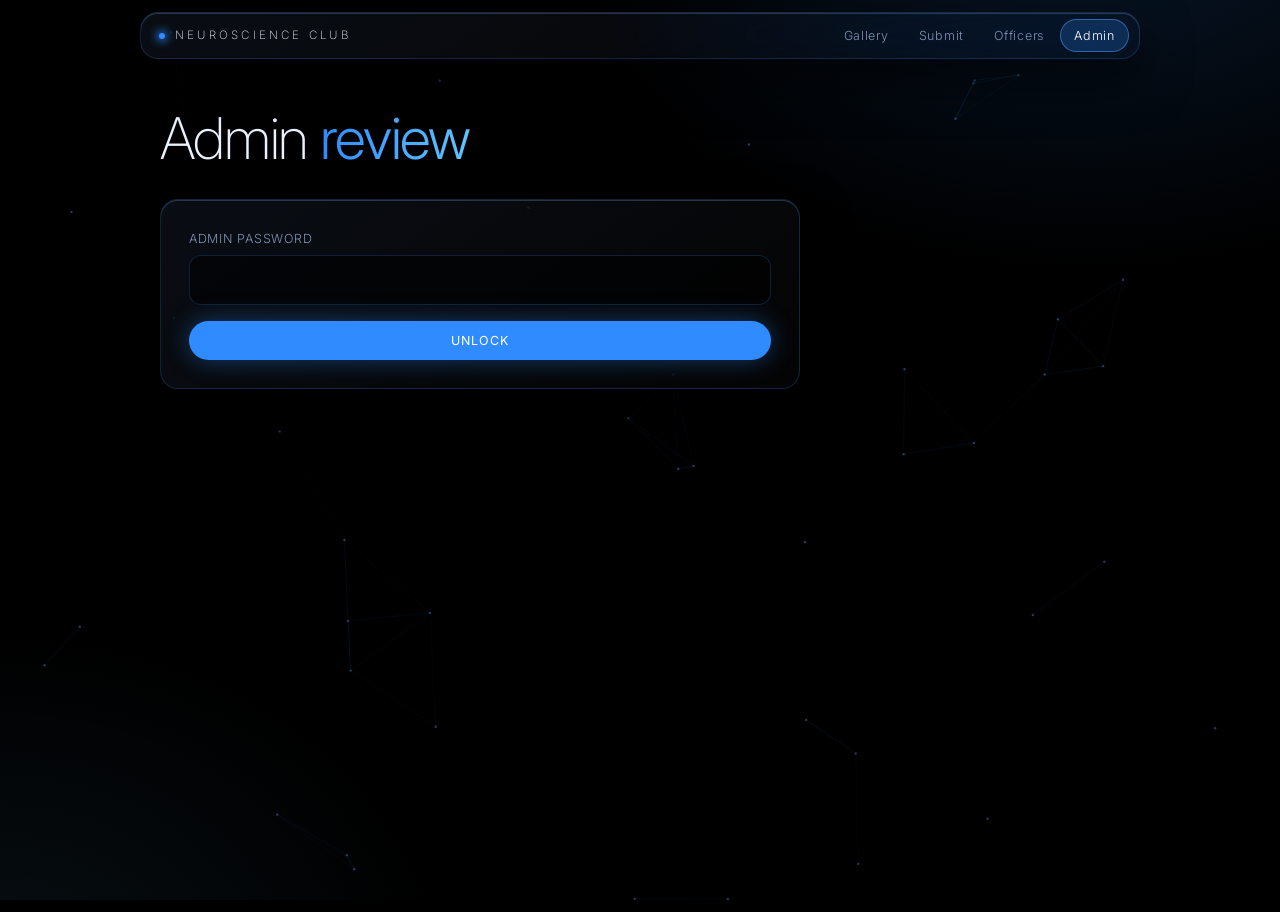
<file: admin.html>
<!doctype html>
<html lang="en"><head><meta charset="utf-8"><meta name="viewport" content="width=device-width,initial-scale=1">
<title>Admin Review</title><link rel="stylesheet" href="/style.css"></head>
<body><main>
<h1>Admin <b>review</b></h1>
<form id="lg" class="glass" style="margin-top:28px"><label>Admin password<input id="pw" type="password" autocomplete="current-password" required></label>
<div id="lm" class="msg"></div><button class="p">Unlock</button></form>
<div id="panel" hidden>
<h2>Pending review</h2><div id="pend" class="grid"></div>
<h2>Published</h2><div id="pub" class="grid"></div>
<p style="margin-top:28px"><button id="out">Lock</button></p></div>
</main>
<script src="/app.js"></script>
<script>
const $=id=>document.getElementById(id);let pw=sessionStorage.getItem("pw")||"";
async function api(body){const r=await fetch("/api/admin",{method:"POST",headers:{"content-type":"application/json","x-admin-password":pw},body:JSON.stringify(body)});
if(r.status===401)throw new Error("Wrong password");if(!r.ok)throw new Error("Request failed");return r.json()}
const card=p=>`<article class="card glass"><span class="tag ${p.status=="approved"?"ok":""}">${esc(p.school)}</span><h3>${esc(p.title)}</h3>
<div class="m">${esc(p.author)}${p.coauthors?" · "+esc(p.coauthors):""}${p.email?"<br>"+esc(p.email):""}</div>
<div class="acts">${p.file_name?`<a class="btn" target="_blank" href="/api/file/${p.id}?k=${encodeURIComponent(pw)}">File</a>`:""}${p.link?`<a class="btn" target="_blank" rel="noopener noreferrer" href="${esc(p.link)}">Link</a>`:""}
${p.status!="approved"?`<button class="p" data-a="approve" data-id="${p.id}">Approve</button>`:`<button data-a="unpublish" data-id="${p.id}">Unpublish</button>`}
<button class="d" data-a="delete" data-id="${p.id}">Delete</button></div></article>`;
async function load(){const d=await api({action:"list"});$("lg").hidden=true;$("panel").hidden=false;
const e='<div class="empty glass" style="grid-column:1/-1">Nothing here.</div>';
const P=d.filter(p=>p.status!="approved"),A=d.filter(p=>p.status=="approved");
$("pend").innerHTML=P.map(card).join("")||e;$("pub").innerHTML=A.map(card).join("")||e}
$("lg").onsubmit=async e=>{e.preventDefault();pw=$("pw").value;try{await load();sessionStorage.setItem("pw",pw)}catch(x){$("lm").className="msg er";$("lm").textContent=x.message}};
$("panel").onclick=async e=>{const b=e.target.closest("button[data-a]");if(!b)return;
if(b.dataset.a=="delete"&&!confirm("Delete permanently?"))return;
b.disabled=true;await api({action:b.dataset.a,id:b.dataset.id});load()};
$("out").onclick=()=>{sessionStorage.removeItem("pw");location.reload()};
if(pw)load().catch(()=>sessionStorage.removeItem("pw"));
</script></body></html>
</file>
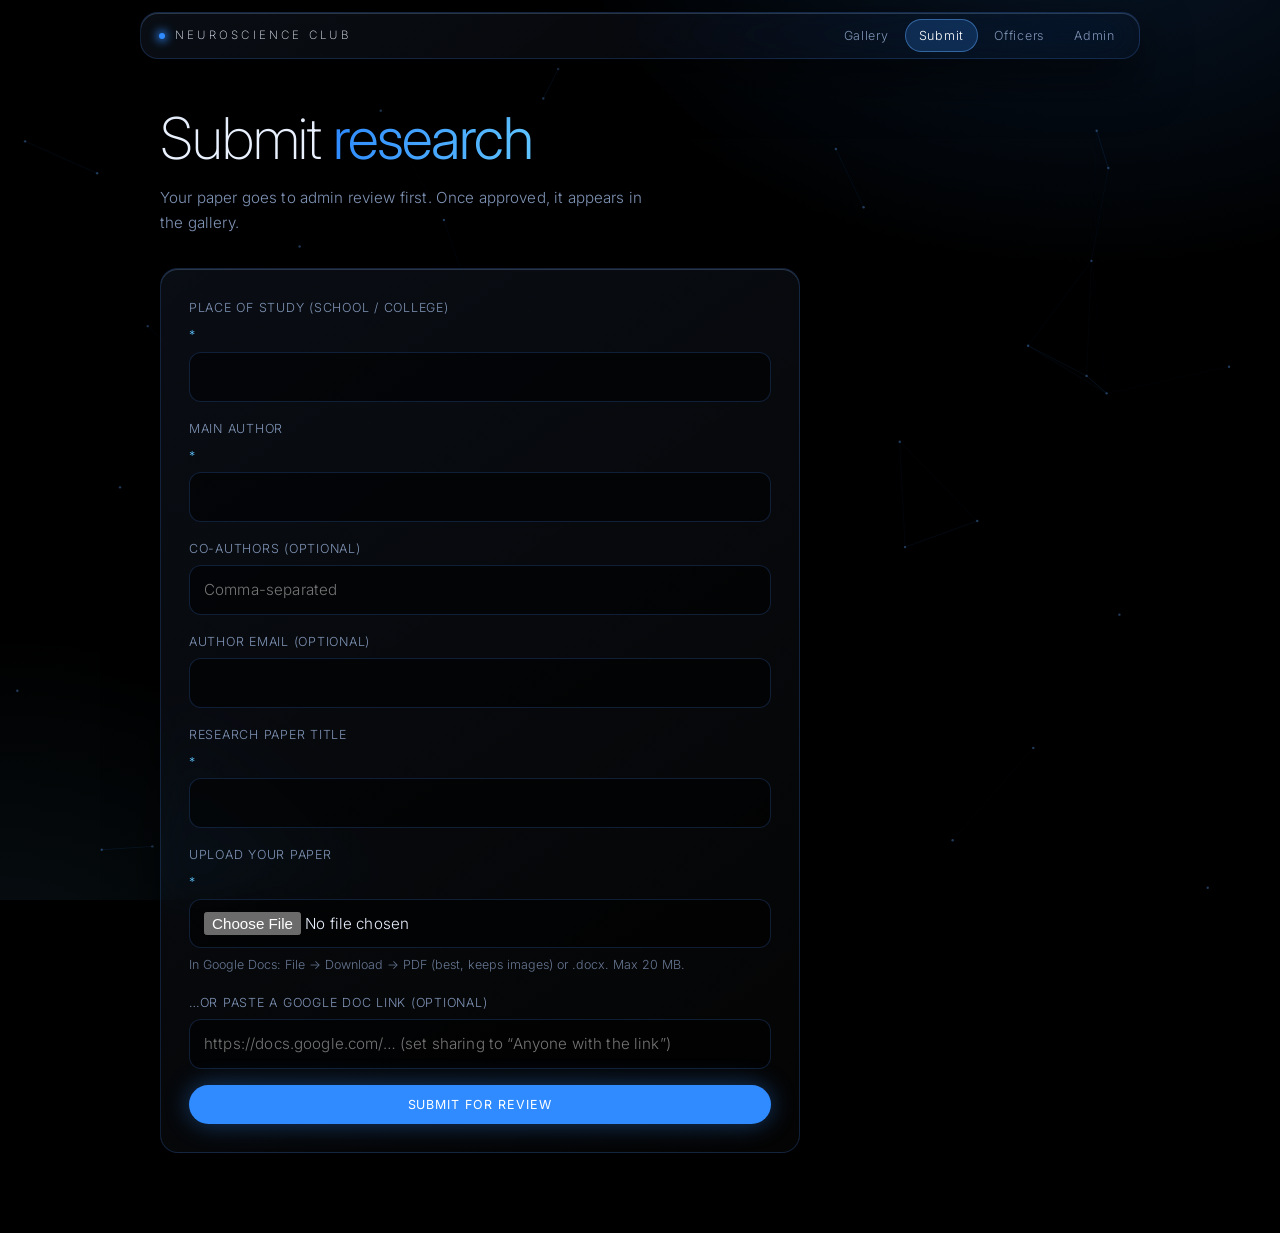
<file: submit.html>
<!doctype html>
<html lang="en"><head><meta charset="utf-8"><meta name="viewport" content="width=device-width,initial-scale=1">
<title>Submit a Paper</title><link rel="stylesheet" href="/style.css"></head>
<body><main>
<h1>Submit <b>research</b></h1>
<p class="sub">Your paper goes to admin review first. Once approved, it appears in the gallery.</p>
<form id="f" class="glass">
<label>Place of study (school / college) <em>*</em><input name="school" required maxlength="150"></label>
<label>Main author <em>*</em><input name="author" required maxlength="120"></label>
<label>Co-authors (optional)<input name="coauthors" maxlength="300" placeholder="Comma-separated"></label>
<label>Author email (optional)<input name="email" type="email" maxlength="150"></label>
<label>Research paper title <em>*</em><input name="title" required maxlength="250"></label>
<label>Upload your paper <em>*</em><input name="file" type="file" accept=".pdf,.doc,.docx">
<small>In Google Docs: File → Download → PDF (best, keeps images) or .docx. Max 20 MB.</small></label>
<label>…or paste a Google Doc link (optional)<input name="link" type="url" placeholder="https://docs.google.com/… (set sharing to “Anyone with the link”)"></label>
<input class="hp" name="website" tabindex="-1" autocomplete="off">
<div id="m" class="msg"></div>
<button class="p" id="b">Submit for review</button>
</form></main>
<script src="/app.js"></script>
<script>
const f=document.getElementById("f"),m=document.getElementById("m"),b=document.getElementById("b");
f.onsubmit=async e=>{e.preventDefault();b.disabled=true;m.className="msg";
try{const r=await fetch("/api/submit",{method:"POST",body:new FormData(f)});const d=await r.json();
if(!r.ok)throw new Error(d.error||"Something went wrong");
f.reset();m.className="msg ok";m.textContent="Thanks! Your paper is awaiting admin review."}
catch(x){m.className="msg er";m.textContent=x.message}b.disabled=false};
</script></body></html>
</file>
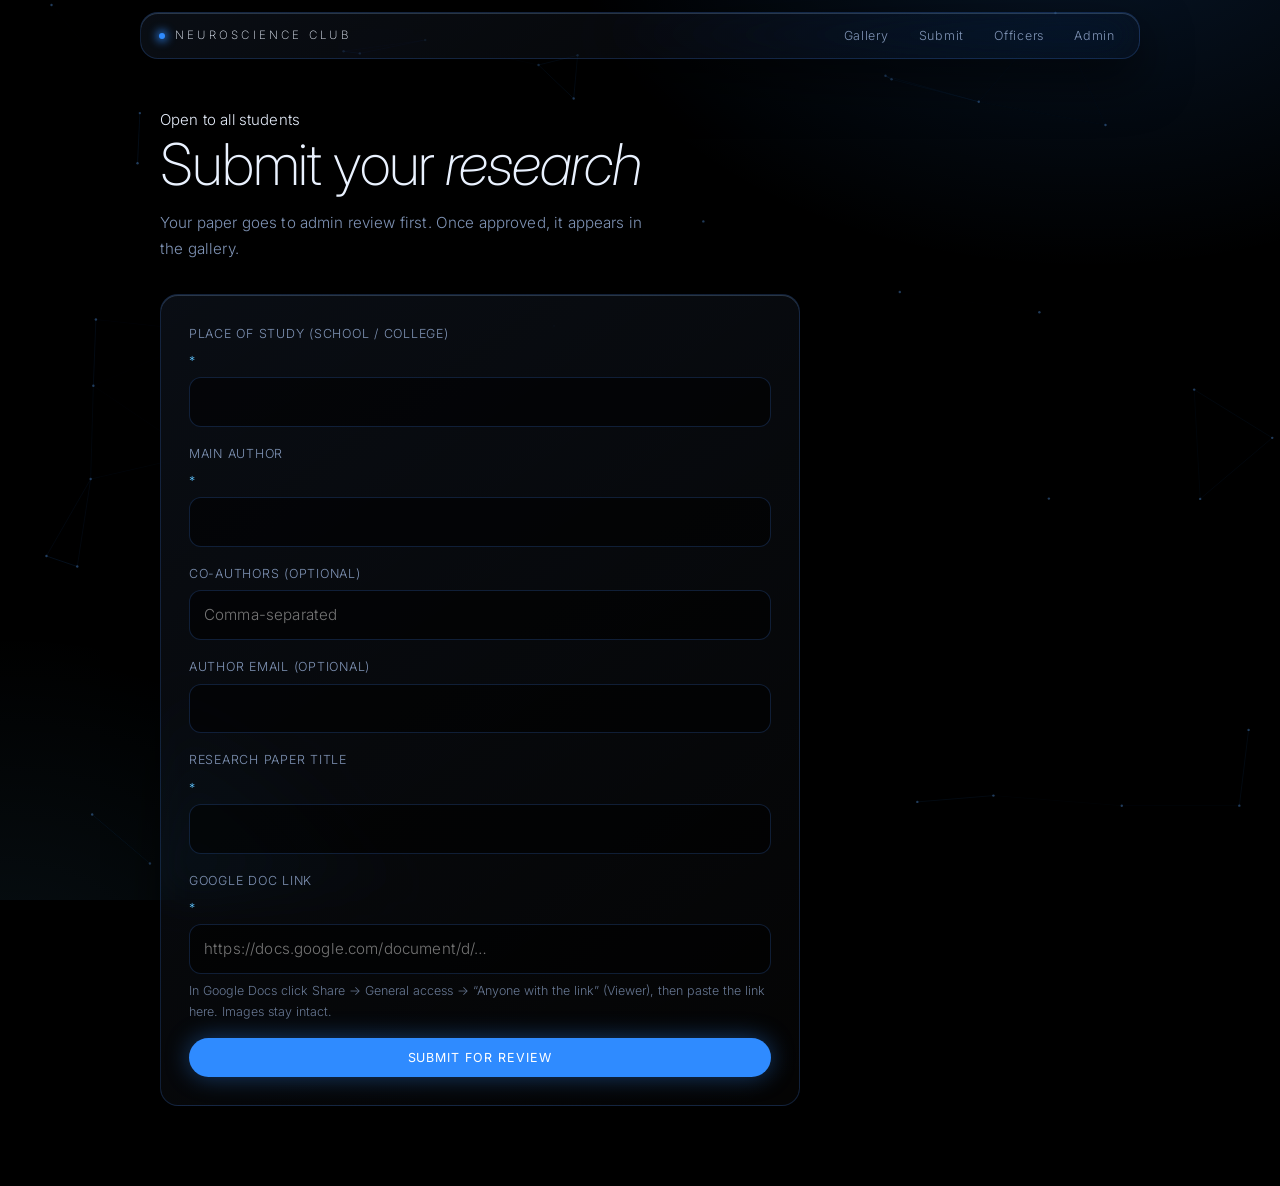
<file: public/submit.html>
<!doctype html>
<html lang="en"><head><meta charset="utf-8"><meta name="viewport" content="width=device-width,initial-scale=1">
<title>Submit a Paper</title><link rel="stylesheet" href="/style.css"></head>
<body><main>
<span class="kicker">Open to all students</span><h1>Submit your <em>research</em></h1>
<p class="sub">Your paper goes to admin review first. Once approved, it appears in the gallery.</p>
<form id="f" class="glass">
<label>Place of study (school / college) <em>*</em><input name="school" required maxlength="150"></label>
<label>Main author <em>*</em><input name="author" required maxlength="120"></label>
<label>Co-authors (optional)<input name="coauthors" maxlength="300" placeholder="Comma-separated"></label>
<label>Author email (optional)<input name="email" type="email" maxlength="150"></label>
<label>Research paper title <em>*</em><input name="title" required maxlength="250"></label>
<label>Google Doc link <em>*</em><input name="link" type="url" required placeholder="https://docs.google.com/document/d/…">
<small>In Google Docs click Share → General access → “Anyone with the link” (Viewer), then paste the link here. Images stay intact.</small></label>
<input class="hp" name="website" tabindex="-1" autocomplete="off">
<div id="m" class="msg"></div>
<button class="p" id="b">Submit for review</button>
</form></main>
<script src="/app.js"></script>
<script>
const f=document.getElementById("f"),m=document.getElementById("m"),b=document.getElementById("b");
f.onsubmit=async e=>{e.preventDefault();b.disabled=true;m.className="msg";
try{const r=await fetch("/api/submit",{method:"POST",body:new FormData(f)});const d=await r.json();
if(!r.ok)throw new Error(d.error||"Something went wrong");
f.reset();m.className="msg ok";m.textContent="Thanks! Your paper is awaiting admin review."}
catch(x){m.className="msg er";m.textContent=x.message}b.disabled=false};
</script></body></html>
</file>
<file: style.css>
:root{--ink:#eaf2ff;--mut:#7f93b5;--acc:#2f8bff;--acc2:#5fc4ff;--line:rgba(70,140,255,.2);--bad:#ff7a90;--r:18px}
*{box-sizing:border-box;margin:0}
html{color-scheme:dark}
body{font:300 15px/1.7 "Inter",system-ui,-apple-system,"Segoe UI",sans-serif;color:var(--ink);background:#000;min-height:100vh;overflow-x:hidden;letter-spacing:.01em}
body::before{content:"";position:fixed;inset:0;z-index:-2;background:radial-gradient(60vmax 40vmax at 85% -10%,rgba(47,139,255,.16),transparent 70%),radial-gradient(50vmax 40vmax at 0% 110%,rgba(95,196,255,.08),transparent 70%)}
#net{position:fixed;inset:0;z-index:-1;width:100%;height:100%;pointer-events:none;opacity:.7}
a{color:var(--acc2);text-decoration:none}
.glass{background:linear-gradient(145deg,rgba(120,170,255,.08),rgba(255,255,255,.015));backdrop-filter:blur(22px) saturate(180%);-webkit-backdrop-filter:blur(22px) saturate(180%);border:1px solid var(--line);box-shadow:inset 0 1px 0 rgba(160,205,255,.22),0 20px 50px rgba(0,0,0,.6);border-radius:var(--r)}
nav{position:sticky;top:12px;z-index:10;display:flex;align-items:center;gap:2px;flex-wrap:wrap;max-width:1000px;margin:12px auto 0;padding:6px 10px 6px 18px;border-radius:999px}
nav .brand{font-weight:200;letter-spacing:.28em;text-transform:uppercase;font-size:.72rem;margin-right:auto;display:flex;align-items:center;gap:10px;color:var(--ink)}
nav .brand i{width:6px;height:6px;border-radius:50%;background:var(--acc);box-shadow:0 0 10px 2px var(--acc)}
nav a.l{color:var(--mut);padding:6px 14px;border-radius:999px;font-size:.78rem;letter-spacing:.06em;transition:.25s}
nav a.l:hover{color:var(--ink)}
nav a.l.on{color:#fff;background:rgba(47,139,255,.22);box-shadow:inset 0 0 0 1px rgba(95,170,255,.45)}
main{max-width:1000px;margin:0 auto;padding:48px 20px 80px}
h1{font-weight:200;font-size:clamp(2rem,5.2vw,3.6rem);letter-spacing:-.02em;line-height:1.1}
h1 b{font-weight:300;background:linear-gradient(90deg,var(--acc),var(--acc2));-webkit-background-clip:text;background-clip:text;color:transparent}
.sub{color:var(--mut);margin:14px 0 32px;max-width:56ch;font-size:.95rem}
.hero{position:relative;display:grid;grid-template-columns:1.1fr 1fr;gap:20px;align-items:center;min-height:360px;margin-bottom:36px}
.hero .sub{margin-bottom:22px}
.hero .art{position:relative;aspect-ratio:1.25;width:100%}
.hero canvas{width:100%;height:100%;display:block}
.hero .art img{position:absolute;inset:0;width:100%;height:100%;object-fit:cover;opacity:.35;mix-blend-mode:screen;border-radius:var(--r);-webkit-mask-image:radial-gradient(closest-side,#000 40%,transparent);mask-image:radial-gradient(closest-side,#000 40%,transparent)}
@media(max-width:760px){.hero{grid-template-columns:1fr}}
.grid{display:grid;grid-template-columns:repeat(auto-fill,minmax(270px,1fr));gap:14px}
.card{padding:20px;display:flex;flex-direction:column;gap:6px;transition:transform .3s,border-color .3s}
.card:hover{transform:translateY(-3px);border-color:rgba(95,170,255,.5)}
.card h3{font-weight:300;font-size:1.05rem;line-height:1.4}
.card .m{color:var(--mut);font-size:.82rem}
.card .acts{margin-top:auto;padding-top:14px;display:flex;gap:8px;flex-wrap:wrap}
.btn,button{font:inherit;font-size:.78rem;letter-spacing:.08em;text-transform:uppercase;cursor:pointer;color:var(--ink);padding:8px 18px;border-radius:999px;border:1px solid var(--line);background:rgba(120,170,255,.06);transition:.25s;display:inline-block}
.btn:hover,button:hover{border-color:rgba(95,170,255,.6);background:rgba(47,139,255,.15)}
.btn.p,button.p{background:var(--acc);border-color:transparent;color:#fff;font-weight:400;box-shadow:0 0 24px rgba(47,139,255,.4)}
.btn.p:hover,button.p:hover{background:#4d9dff}
button.d{color:var(--bad)}
button:disabled{opacity:.5;cursor:wait}
form{padding:28px;display:grid;gap:16px;max-width:640px}
label{display:grid;gap:6px;font-size:.78rem;letter-spacing:.06em;text-transform:uppercase;color:var(--mut)}
label em{color:var(--acc2);font-style:normal}
label small{text-transform:none;letter-spacing:0;font-size:.78rem;opacity:.8}
input,textarea{font:inherit;font-size:.95rem;letter-spacing:.01em;text-transform:none;color:var(--ink);padding:11px 14px;border-radius:12px;border:1px solid var(--line);background:rgba(0,0,0,.55);outline:none;transition:.25s;width:100%}
input:focus,textarea:focus{border-color:var(--acc);box-shadow:0 0 0 3px rgba(47,139,255,.18)}
.hp{position:absolute;left:-9999px}
.msg{padding:11px 15px;border-radius:12px;font-size:.88rem;display:none}
.msg.ok{display:block;background:rgba(47,139,255,.1);border:1px solid rgba(47,139,255,.4)}
.msg.er{display:block;background:rgba(255,122,144,.1);border:1px solid rgba(255,122,144,.4)}
.empty{color:var(--mut);padding:40px;text-align:center}
.search{max-width:360px;margin-bottom:22px;border-radius:999px;background:rgba(0,0,0,.5)}
.tag{display:inline-block;font-size:.66rem;letter-spacing:.12em;text-transform:uppercase;padding:2px 10px;border-radius:999px;border:1px solid var(--line);color:var(--mut);width:fit-content}
.tag.ok{color:var(--acc2);border-color:rgba(95,196,255,.4)}
h2{font-weight:200;margin:36px 0 14px;font-size:1.15rem;letter-spacing:.14em;text-transform:uppercase;color:var(--mut)}
.off{padding:26px 20px;text-align:center;display:flex;flex-direction:column;align-items:center;gap:3px}
.off .ph{width:120px;height:120px;border-radius:50%;margin-bottom:12px;overflow:hidden;display:grid;place-items:center;font-size:2rem;font-weight:200;color:var(--acc2);background:#000;border:1px solid rgba(95,170,255,.4);box-shadow:0 0 30px rgba(47,139,255,.2)}
.off .ph img{width:100%;height:100%;object-fit:cover}
.off h3{font-weight:300}
.off .role{color:var(--acc2);font-size:.72rem;letter-spacing:.16em;text-transform:uppercase}
.off p{color:var(--mut);font-size:.86rem;margin-top:8px}
footer{text-align:center;color:var(--mut);font-size:.7rem;letter-spacing:.2em;text-transform:uppercase;padding:0 0 30px}
</file>
